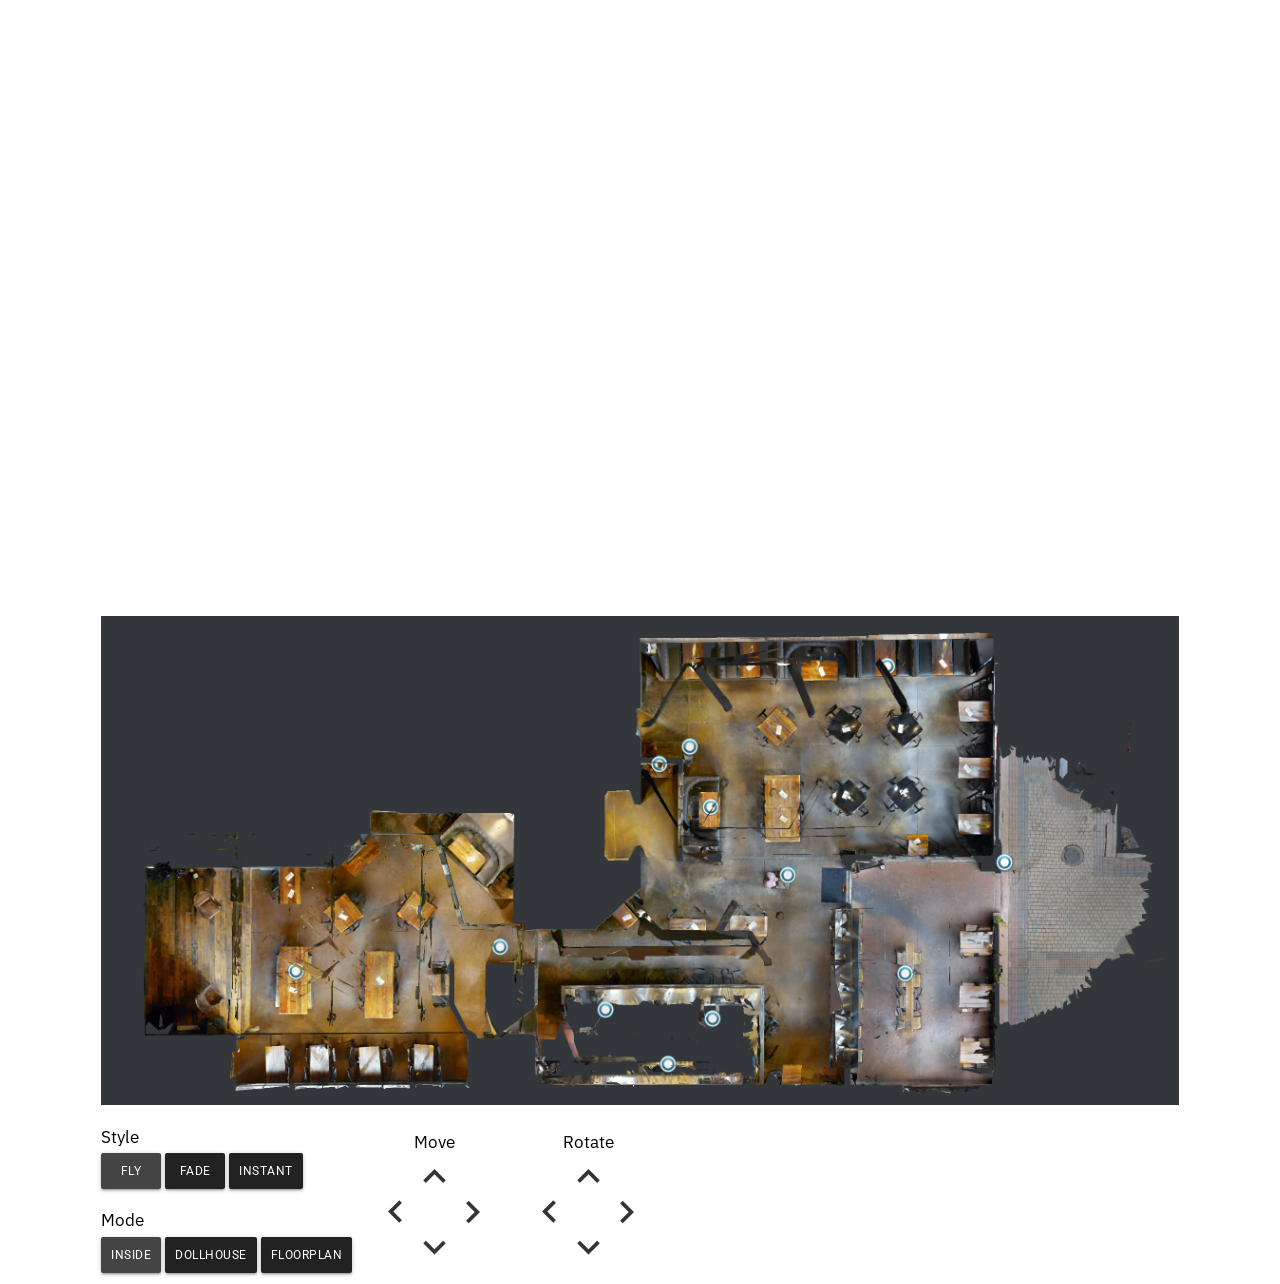
<file: navigationControls.html>
<!DOCTYPE html>
<html lang="en">
<head>
  <meta http-equiv="Content-Type" content="text/html; charset=UTF-8"/>
  <meta name="viewport" content="width=device-width, initial-scale=1, maximum-scale=1.0"/>
  <title>Matterport SDK</title>

  <link href="https://fonts.googleapis.com/icon?family=Material+Icons" rel="stylesheet">
  <link rel="stylesheet" href="https://cdnjs.cloudflare.com/ajax/libs/materialize/1.0.0/css/materialize.min.css" media="screen,projection">
  <link href="css/navigationControls.css" type="text/css" rel="stylesheet" media="screen,projection"/>
  <link href="https://fonts.googleapis.com/css?family=Roboto:400,700&display=swap" rel="stylesheet">
  <link href="https://fonts.googleapis.com/css?family=IBM+Plex+Sans:400,700&display=swap" rel="stylesheet">

  <script src="https://ajax.googleapis.com/ajax/libs/jquery/2.2.4/jquery.min.js" class='build keep'></script>
  <script src="https://static.matterport.com/showcase-sdk/2.0.1-0-g64e7e88/sdk.js" class='build keep'></script>
</head>
<body class="gray">

<div class="mp-content container white-text">
  <div class="row">
    <div class="player">
      <div class="video-container">
        <iframe id='showcase' width="400" height="480" frameborder="0" allowfullscreen></iframe>
      </div>
    </div>

    <div class="map-container">
      <img class="responsive-img" src="assets/img/b.png" alt="">

      <div id="map" class="map">
      </div>
    </div>

    <div class="control-group valign-wrapper m4">
      <div class="mode-controls">
        <div class="control-group btn-group s12">
          <h6>Style</h6>
          <button id="FLY" value="FLY" class="transition-control control btn white-text active">Fly</button>
          <button id="FADEOUT" value="FADEOUT" class="transition-control control btn white-text">Fade</button>
          <button id="INSTANT" value="INSTANT" class="transition-control control btn white-text">Instant</button>
        </div>
        <div class="control-group btn-group s12">
          <h6>Mode</h6>
          <button id="INSIDE" value="INSIDE" class="mode-control control btn white-text active">Inside</button>
          <button id="DOLLHOUSE" value="DOLLHOUSE" class="mode-control control btn white-text">Dollhouse</button>
          <button id="FLOORPLAN" value="FLOORPLAN" class="mode-control control btn white-text">Floorplan</button>
        </div>
      </div>
      <div class="dpad-controls">
        <h6>Move</h5>
        <div class="move-controls s3">
          <button id="FORWARD" value="FORWARD" class="move-control btn-flat s12">
            <i class="material-icons">keyboard_arrow_up</i></button>
          <div class="left-right">
            <button id="LEFT" value="LEFT" class="move-control btn-flat s6">
              <i class="material-icons">keyboard_arrow_left</i></button>
            <button id="RIGHT" value="RIGHT" class="move-control btn-flat s6">
              <i class="material-icons">keyboard_arrow_right</i></button>
          </div>
          <button id="BACK" value="BACK" class="move-control btn-flat s12">
            <i class="material-icons">keyboard_arrow_down</i></button>
        </div>
      </div>
      <div class="dpad-controls">
        <h6 class="s14">Rotate</h5>
        <div class="rotation-controls s3">
          <button id="ABOVE" value="UP" class="move-control btn-flat s12">
            <i class="material-icons">keyboard_arrow_up</i></button>
          <div class="left-right">
            <button id="LTURN" value="LEFT" class="move-control btn-flat s6">
              <i class="material-icons">keyboard_arrow_left</i></button>
            <button id="RTURN" value="RIGHT" class="move-control btn-flat s6">
              <i class="material-icons">keyboard_arrow_right</i></button>
          </div>
          <button id="BELOW" value="DOWN" class="move-control btn-flat s12">
            <i class="material-icons">keyboard_arrow_down</i></button>
        </div>
      </div>
    </div>

  </div>
</div>
<script src="js/navigationControls.js" class='build keep'></script>
</body>
</html>
</file>
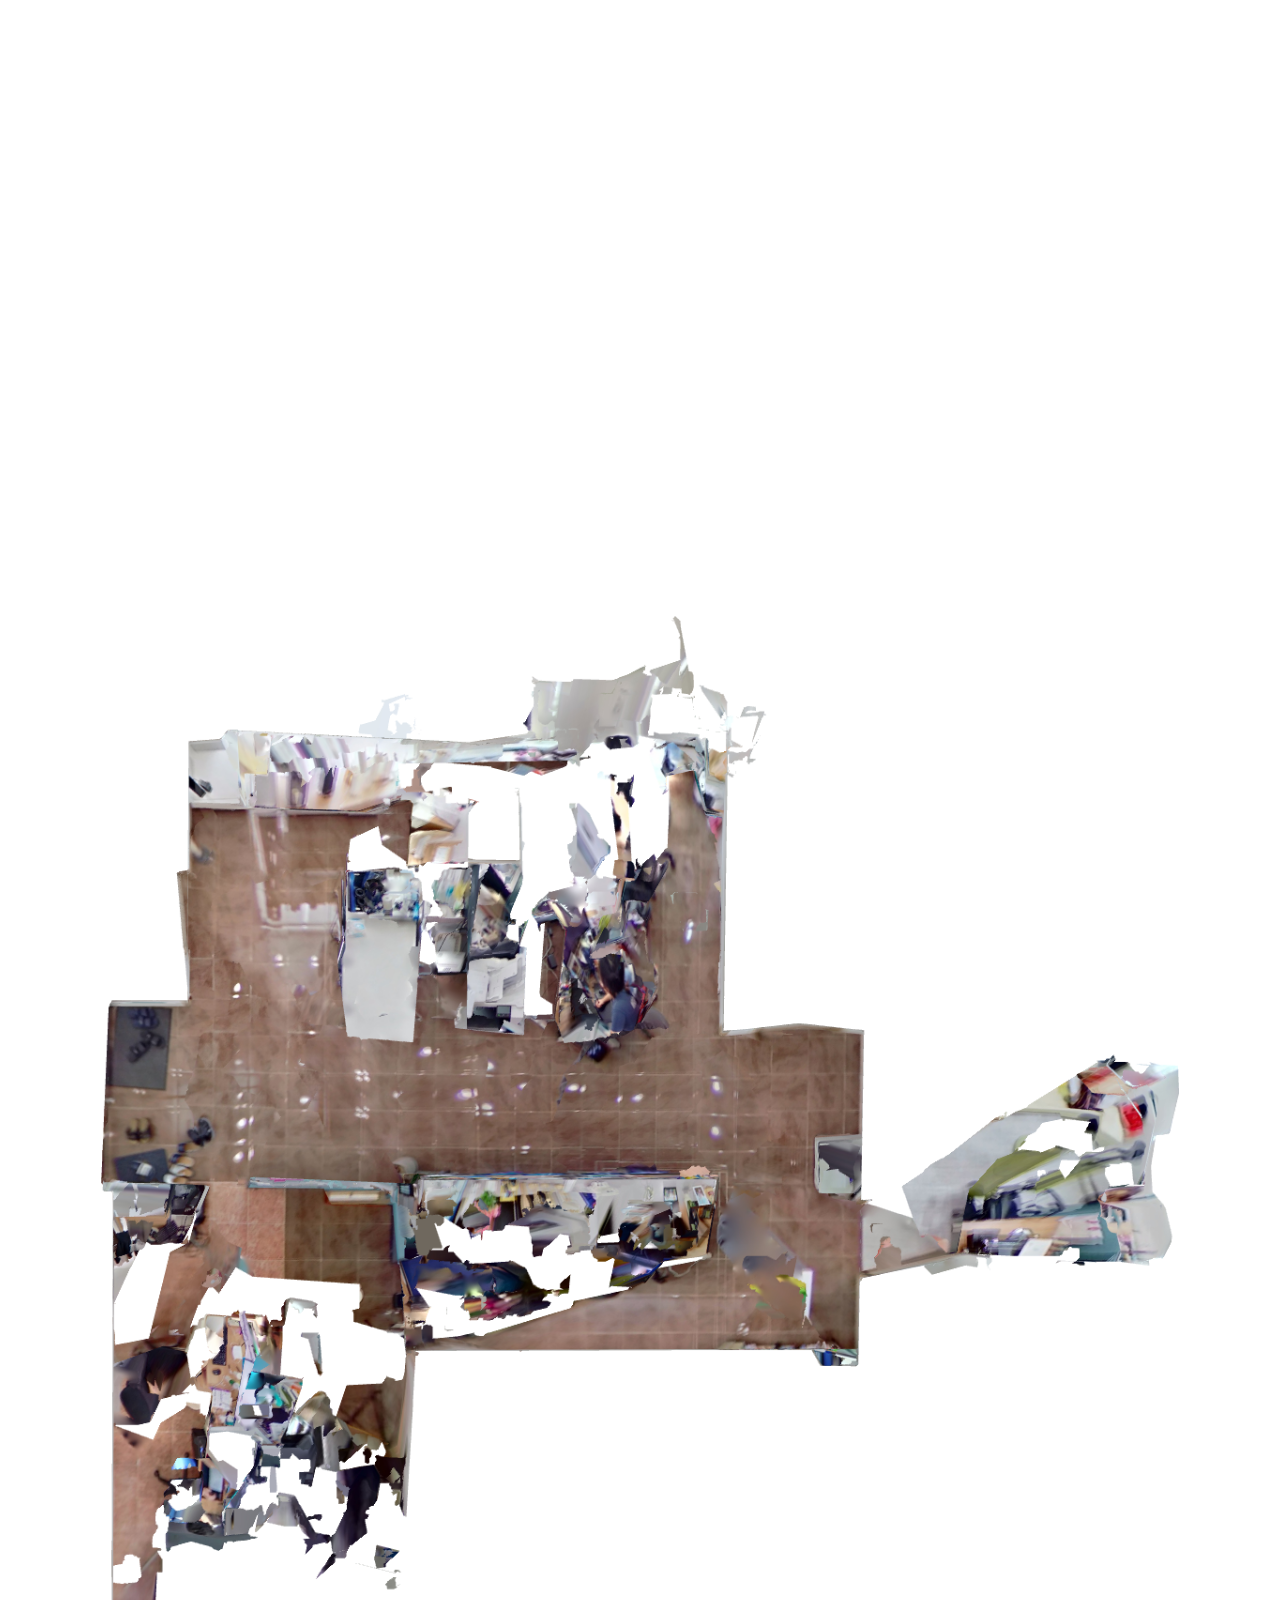
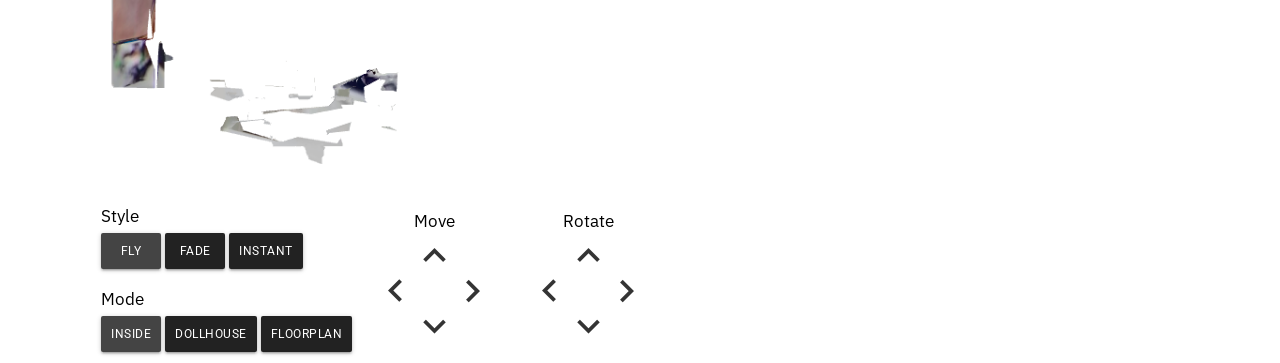
<file: test.html>
<!DOCTYPE html>
<html lang="en">
<head>
  <meta http-equiv="Content-Type" content="text/html; charset=UTF-8"/>
  <meta name="viewport" content="width=device-width, initial-scale=1, maximum-scale=1.0"/>
  <title>Matterport SDK</title>

  <link href="https://fonts.googleapis.com/icon?family=Material+Icons" rel="stylesheet">
  <link rel="stylesheet" href="https://cdnjs.cloudflare.com/ajax/libs/materialize/1.0.0/css/materialize.min.css" media="screen,projection">
  <link href="css/style.css" type="text/css" rel="stylesheet" media="screen,projection"/>
  <link href="https://fonts.googleapis.com/css?family=Roboto:400,700&display=swap" rel="stylesheet">
  <link href="https://fonts.googleapis.com/css?family=IBM+Plex+Sans:400,700&display=swap" rel="stylesheet">

  <script src="https://ajax.googleapis.com/ajax/libs/jquery/2.2.4/jquery.min.js" class='build keep'></script>
  <script src="https://static.matterport.com/showcase-sdk/2.0.1-0-g64e7e88/sdk.js" class='build keep'></script>
</head>
<body class="gray">

<div class="mp-content container white-text">
  <div class="row">
    <div class="player">
      <div class="video-container">
        <iframe id='showcase' width="400" height="480" frameborder="0" allowfullscreen></iframe>
      </div>
    </div>

    <div class="map-container">
      <img class="responsive-img" src="assets/img/a.png" alt="">

      <div id="map" class="map"></div>
      </div>
    </div>

    <div class="control-group valign-wrapper m4">
      <div class="mode-controls">
        <div class="control-group btn-group s12">
          <h6>Style</h6>
          <button id="FLY" value="FLY" class="transition-control control btn white-text active">Fly</button>
          <button id="FADEOUT" value="FADEOUT" class="transition-control control btn white-text">Fade</button>
          <button id="INSTANT" value="INSTANT" class="transition-control control btn white-text">Instant</button>
        </div>
        <div class="control-group btn-group s12">
          <h6>Mode</h6>
          <button id="INSIDE" value="INSIDE" class="mode-control control btn white-text active">Inside</button>
          <button id="DOLLHOUSE" value="DOLLHOUSE" class="mode-control control btn white-text">Dollhouse</button>
          <button id="FLOORPLAN" value="FLOORPLAN" class="mode-control control btn white-text">Floorplan</button>
        </div>
      </div>
      <div class="dpad-controls">
        <h6>Move</h5>
        <div class="move-controls s3">
          <button id="FORWARD" value="FORWARD" class="move-control btn-flat s12">
            <i class="material-icons">keyboard_arrow_up</i></button>
          <div class="left-right">
            <button id="LEFT" value="LEFT" class="move-control btn-flat s6">
              <i class="material-icons">keyboard_arrow_left</i></button>
            <button id="RIGHT" value="RIGHT" class="move-control btn-flat s6">
              <i class="material-icons">keyboard_arrow_right</i></button>
          </div>
          <button id="BACK" value="BACK" class="move-control btn-flat s12">
            <i class="material-icons">keyboard_arrow_down</i></button>
        </div>
      </div>
      <div class="dpad-controls">
        <h6 class="s14">Rotate</h5>
        <div class="rotation-controls s3">
          <button id="ABOVE" value="UP" class="move-control btn-flat s12">
            <i class="material-icons">keyboard_arrow_up</i></button>
          <div class="left-right">
            <button id="LTURN" value="LEFT" class="move-control btn-flat s6">
              <i class="material-icons">keyboard_arrow_left</i></button>
            <button id="RTURN" value="RIGHT" class="move-control btn-flat s6">
              <i class="material-icons">keyboard_arrow_right</i></button>
          </div>
          <button id="BELOW" value="DOWN" class="move-control btn-flat s12">
            <i class="material-icons">keyboard_arrow_down</i></button>
        </div>
      </div>
    </div>

  </div>
</div>
<script src="js/test.js" class='build keep'></script>
</body>
</html>
</file>
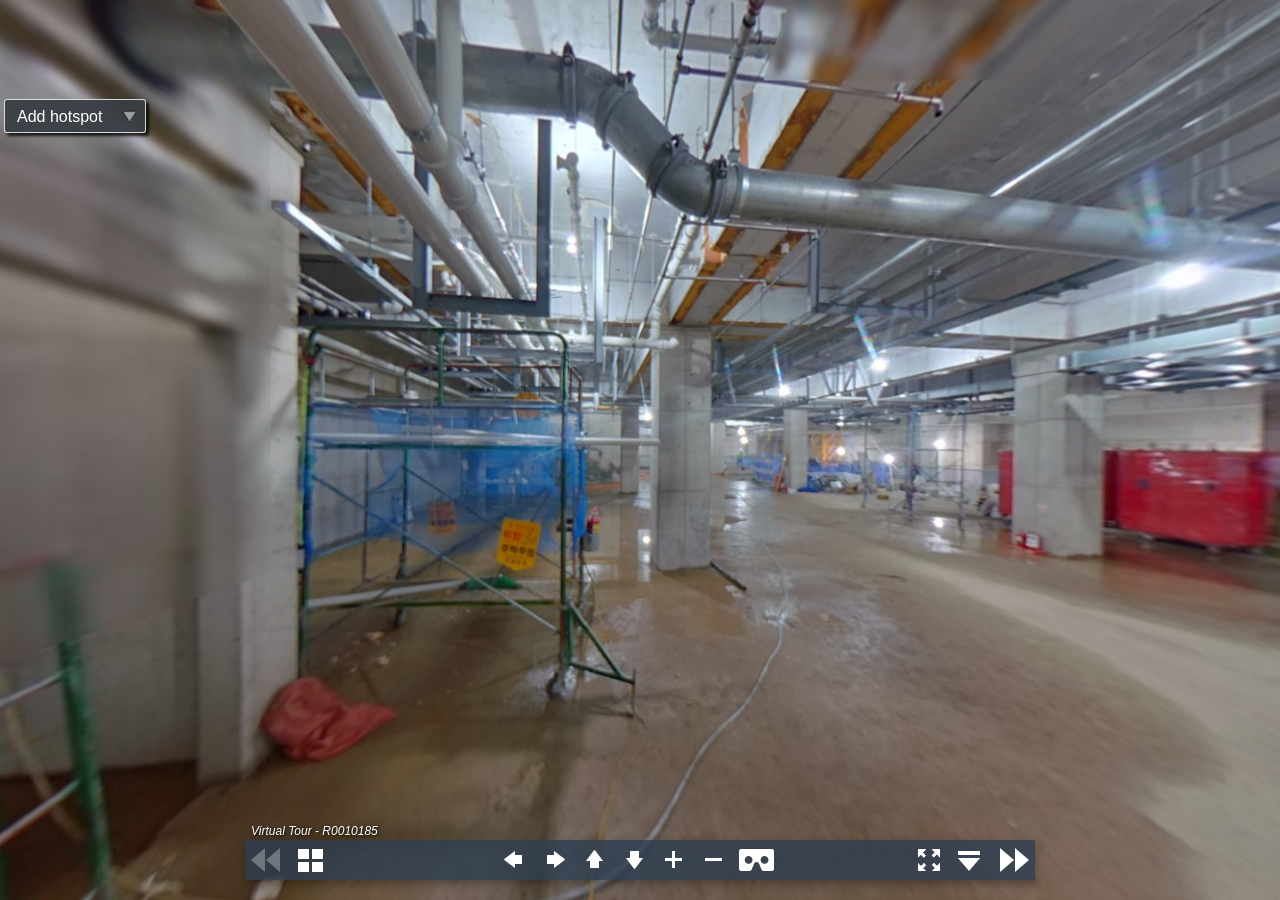
<file: vtour - 1/tour.html>
﻿<!DOCTYPE html>
<html>
  <head>
    <title>krpano - R0010186</title>
    <meta
      name="viewport"
      content="width=device-width, initial-scale=1.0, minimum-scale=1.0, maximum-scale=1.0, viewport-fit=cover"
    />
    <meta name="apple-mobile-web-app-capable" content="yes" />
    <meta name="apple-mobile-web-app-status-bar-style" content="black" />
    <meta name="mobile-web-app-capable" content="yes" />
    <meta http-equiv="Content-Type" content="text/html;charset=utf-8" />
    <meta http-equiv="x-ua-compatible" content="IE=edge" />
    <style>
      html {
        height: 100%;
      }
      body {
        height: 100%;
        overflow: hidden;
        margin: 0;
        padding: 0;
        font-family: Arial, Helvetica, sans-serif;
        font-size: 16px;
        color: #ffffff;
        background-color: #000000;
      }
    </style>
  </head>
  <body>
    <script src="tour.js"></script>

    <div id="pano" style="width: 100%; height: 100%">
      <noscript
        ><table style="width: 100%; height: 100%">
          <tr style="vertical-align: middle">
            <td>
              <div style="text-align: center">
                ERROR:<br /><br />Javascript not activated<br /><br />
              </div>
            </td>
          </tr></table
      ></noscript>

      <script>
        embedpano({
          swf: "tour.swf",
          xml: "tour.xml",
          target: "pano",
          html5: "auto",
          mobilescale: 1.0,
          passQueryParameters: true,
        });
      </script>
    </div>
  </body>
</html>
</file>
<file: css/navigationControls.css>
body {
  font-family: "Roboto", sans-serif;
  height: 100vh;
  overflow-x: hidden;
  overflow-y: auto;
  box-sizing: border-box;
}

h3,
h5,
h6,
a {
  font-family: "IBM Plex Sans", sans-serif;
  color: #000000;
}

button {
  font-size: 18px;
}

.mp-content.container {
  height: auto;
  max-width: none;
}

.control.btn {
  padding: 5px auto;
  background-color: #222222;
  font-family: "Roboto", sans-serif;
}

.control.btn:hover {
  background-color: #ff3158;
}

.control.btn:focus {
  background-color: #39c2b4;
}

.control.btn.active {
  background-color: #444444;
}

.control-group .btn-group {
  display: inline-block;
  padding: 5px;
}

.transition-control,
.mode-control {
  font-size: 12px;
  padding: 0 10px;
  min-width: 60px;
}

.rotation-control {
  display: flex;
  width: 100%;
  text-align: center;
  margin: 0 auto;
  color: white;
  text-align: center;
}

.map-container {
  display: inline-block;
  position: relative;
  box-sizing: border-box;
  padding: 5px 5px 0px 5px;
}

.map:after {
  padding-top: 5%;
  /* 16:9 ratio */
  display: block;
  content: "";
}

.map {
  position: absolute;
  width: 100%;
  height: 100%;
  top: 0;
  bottom: 0;
  font-size: 10px;
}

.map img {
  width: 100%;
}

.map .sweep,
.map .sweep:visited {
  color: transparent;
  display: inline-block;
  position: absolute;
  padding: 0 0;
  margin: 0;
  height: 0.8rem;
  width: 0.8rem;
  border: 0.25rem solid rgba(255, 255, 0, 0.79);
  border-radius: 50%;
  box-sizing: content-box;
  background-color: transparent;
  font-size: 10px;
}

.sweep.active {
  background-color: orangered;
  border: 0.25rem solid rgba(255, 255, 0, 0.79);
}

.sweep:hover {
  background-color: rgba(255, 255, 0, 0.79);
}

.control.left,
.control.right {
  width: 45%;
  border-radius: 0;
}

.control.right {
  text-align: right;
}

.control.left {
  text-align: left;
}

.connect-control {
  min-height: 50px;
}

@media only screen and (min-width: 601px) {
  .row .col.m8 {
    width: 100%;
    margin: 10px;
  }
  .row .col.m4 {
    width: 100%;
  }
  .container {
    width: 100%;
  }
}

@media only screen and (min-width: 993px) {
  .container {
    width: 85%;
  }
}

.player {
  padding: 5px 5px 0px 5px;
}

.row {
  display: flex;
  flex-direction: column;
}

.mode-controls {
  display: flex;
  flex-direction: column;
  justify-content: space-evenly;
}

.row .col.s3 {
  margin-left: 0px;
}

#navigation-controls {
  display: flex;
  flex-direction: row;
  justify-content: space-evenly;
}

.dpad-controls {
  display: flex;
  flex-direction: column;
  text-align: center;
}

.left-right {
  display: flex;
  flex-direction: row;
}

.btn-flat .material-icons {
  font-size: 3rem;
}

.btn-flat .material-icons:hover {
  color: #ff3158;
}

.move-control:focus {
  background-color: white;
}
</file>
<file: css/style.css>
body {
  font-family: "Roboto", sans-serif;
  height: 100vh;
  overflow-x: hidden;
  overflow-y: auto;
  box-sizing: border-box;
}

h3,
h5,
h6,
a {
  font-family: "IBM Plex Sans", sans-serif;
  color: #000000;
}

button {
  font-size: 18px;
}

.mp-content.container {
  height: auto;
  max-width: none;
}

.control.btn {
  padding: 5px auto;
  background-color: #222222;
  font-family: "Roboto", sans-serif;
}

.control.btn:hover {
  background-color: #ff3158;
}

.control.btn:focus {
  background-color: #39c2b4;
}

.control.btn.active {
  background-color: #444444;
}

.control-group .btn-group {
  display: inline-block;
  padding: 5px;
}

.transition-control,
.mode-control {
  font-size: 12px;
  padding: 0 10px;
  min-width: 60px;
}

.rotation-control {
  display: flex;
  width: 100%;
  text-align: center;
  margin: 0 auto;
  color: white;
  text-align: center;
}

.map-container {
  display: inline-block;
  position: relative;
  box-sizing: border-box;
  padding: 5px 5px 0px 5px;
}

.map:after {
  padding-top: 5%;
  /* 16:9 ratio */
  display: block;
  content: "";
}

.map {
  position: absolute;
  width: 100%;
  height: 100%;
  top: 0;
  bottom: 0;
  font-size: 10px;
}

.map img {
  width: 100%;
}

.map .sweep,
.map .sweep:visited {
  color: transparent;
  display: inline-block;
  position: absolute;
  padding: 0 0;
  margin: 0;
  height: 0.8rem;
  width: 0.8rem;
  border: 0.25rem solid rgba(255, 255, 0, 0.79);
  border-radius: 50%;
  box-sizing: content-box;
  background-color: transparent;
  font-size: 10px;
}

.sweep.active {
  background-color: orangered;
  border: 0.25rem solid rgba(255, 255, 0, 0.79);
}

.sweep:hover {
  background-color: rgba(255, 255, 0, 0.79);
}

.control.left,
.control.right {
  width: 45%;
  border-radius: 0;
}

.control.right {
  text-align: right;
}

.control.left {
  text-align: left;
}

.connect-control {
  min-height: 50px;
}

@media only screen and (min-width: 601px) {
  .row .col.m8 {
    width: 100%;
    margin: 10px;
  }
  .row .col.m4 {
    width: 100%;
  }
  .container {
    width: 100%;
  }
}

@media only screen and (min-width: 993px) {
  .container {
    width: 85%;
  }
}

.player {
  padding: 5px 5px 0px 5px;
}

.row {
  display: flex;
  flex-direction: column;
}

.mode-controls {
  display: flex;
  flex-direction: column;
  justify-content: space-evenly;
}

.row .col.s3 {
  margin-left: 0px;
}

#navigation-controls {
  display: flex;
  flex-direction: row;
  justify-content: space-evenly;
}

.dpad-controls {
  display: flex;
  flex-direction: column;
  text-align: center;
}

.left-right {
  display: flex;
  flex-direction: row;
}

.btn-flat .material-icons {
  font-size: 3rem;
}

.btn-flat .material-icons:hover {
  color: #ff3158;
}

.move-control:focus {
  background-color: white;
}
</file>
